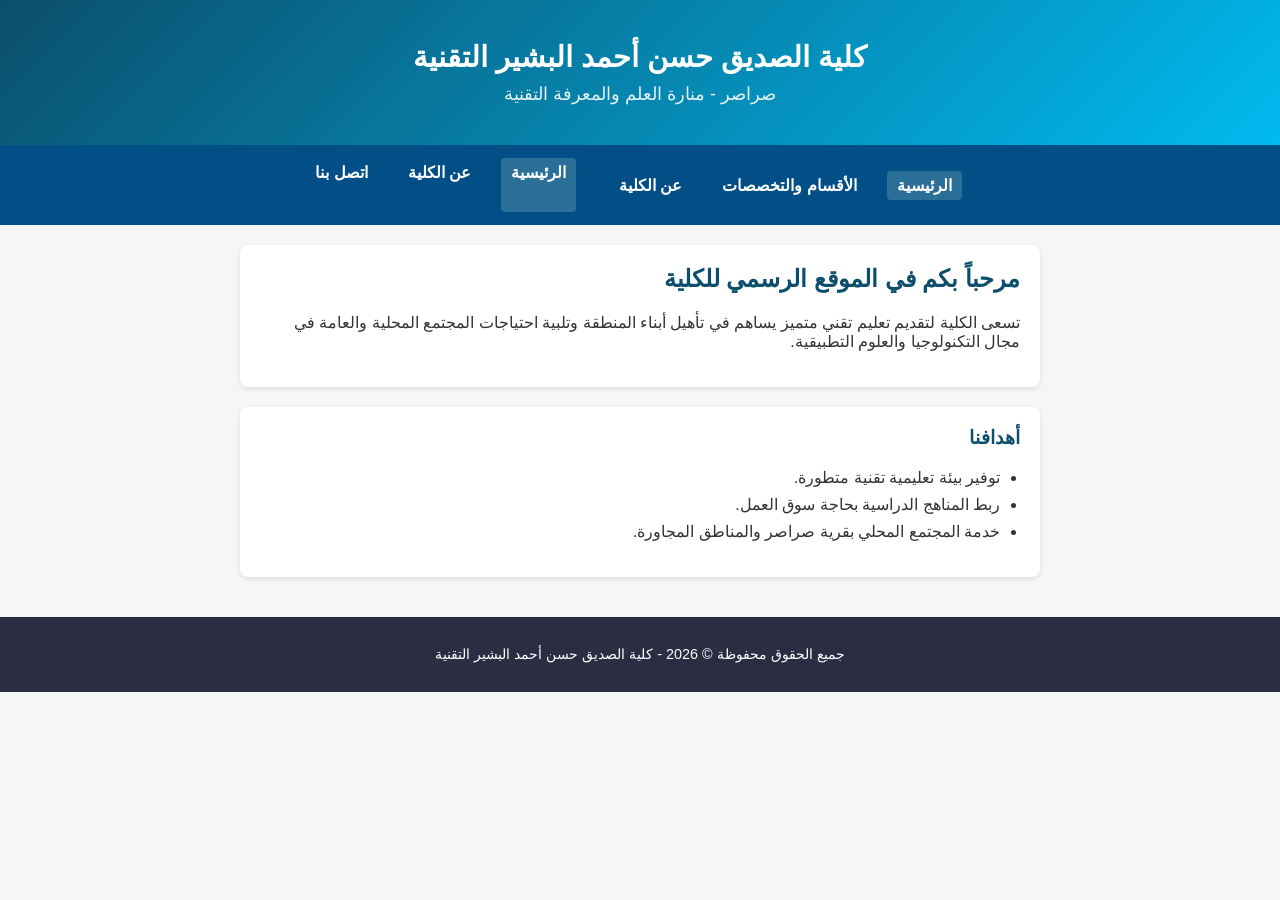
<file: index.html>
<!DOCTYPE html>
<html lang="ar" dir="rtl">
<head>
    <meta charset="UTF-8">
    <meta name="viewport" content="width=device-width, initial-scale=1.0">
    <title>كلية الصديق حسن أحمد البشير التقنية</title>
    <link rel="stylesheet" href="style.css">
</head>
<body>
    <header class="hero">
        <h1>كلية الصديق حسن أحمد البشير التقنية</h1>
        <p>صراصر - منارة العلم والمعرفة التقنية</p>
    </header>

    <nav class="navbar">
    <nav class="navbar">
        <a href="index.html" class="active">الرئيسية</a>
        <a href="departments.html">الأقسام والتخصصات</a>
        <a href="about.html">عن الكلية</a>
    </nav>

        <a href="index.html" class="active">الرئيسية</a>
        <a href="about.html">عن الكلية</a>
        <a href="contact.html">اتصل بنا</a>
    </nav>

    <main class="container">
        <section class="card">
            <h2>مرحباً بكم في الموقع الرسمي للكلية</h2>
            <p>تسعى الكلية لتقديم تعليم تقني متميز يساهم في تأهيل أبناء المنطقة وتلبية احتياجات المجتمع المحلية والعامة في مجال التكنولوجيا والعلوم التطبيقية.</p>
        </section>

        <section class="card">
            <h3>أهدافنا</h3>
            <ul>
                <li>توفير بيئة تعليمية تقنية متطورة.</li>
                <li>ربط المناهج الدراسية بحاجة سوق العمل.</li>
                <li>خدمة المجتمع المحلي بقرية صراصر والمناطق المجاورة.</li>
            </ul>
        </section>
    </main>

    <footer>
        <p>جميع الحقوق محفوظة &copy; 2026 - كلية الصديق حسن أحمد البشير التقنية</p>
    </footer>
</body>
</html>
</file>
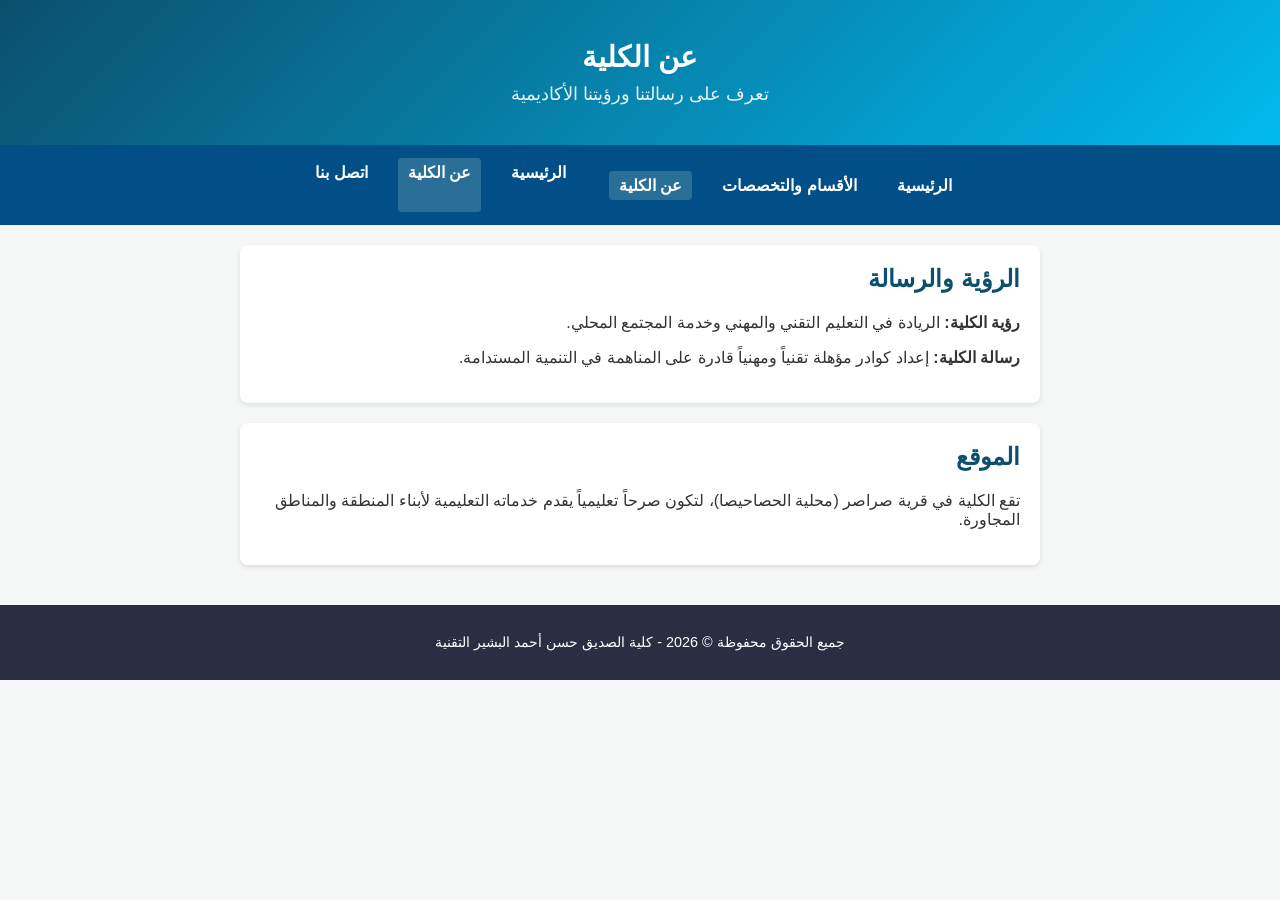
<file: about.html>
<!DOCTYPE html>
<html lang="ar" dir="rtl">
<head>
    <meta charset="UTF-8">
    <meta name="viewport" content="width=device-width, initial-scale=1.0">
    <title>عن الكلية - كلية الصديق حسن أحمد البشير التقنية</title>
    <link rel="stylesheet" href="style.css">
</head>
<body>
    <header class="hero">
        <h1>عن الكلية</h1>
        <p>تعرف على رسالتنا ورؤيتنا الأكاديمية</p>
    </header>

    <nav class="navbar">
    <nav class="navbar">
        <a href="index.html">الرئيسية</a>
        <a href="departments.html">الأقسام والتخصصات</a>
        <a href="about.html" class="active">عن الكلية</a>
    </nav>

        <a href="index.html">الرئيسية</a>
        <a href="about.html" class="active">عن الكلية</a>
        <a href="contact.html">اتصل بنا</a>
    </nav>

    <main class="container">
        <section class="card">
            <h2>الرؤية والرسالة</h2>
            <p><strong>رؤية الكلية:</strong> الريادة في التعليم التقني والمهني وخدمة المجتمع المحلي.</p>
            <p><strong>رسالة الكلية:</strong> إعداد كوادر مؤهلة تقنياً ومهنياً قادرة على المناهمة في التنمية المستدامة.</p>
        </section>

        <section class="card">
            <h2>الموقع</h2>
            <p>تقع الكلية في قرية صراصر (محلية الحصاحيصا)، لتكون صرحاً تعليمياً يقدم خدماته التعليمية لأبناء المنطقة والمناطق المجاورة.</p>
        </section>
    </main>

    <footer>
        <p>جميع الحقوق محفوظة &copy; 2026 - كلية الصديق حسن أحمد البشير التقنية</p>
    </footer>
</body>
</html>
</file>
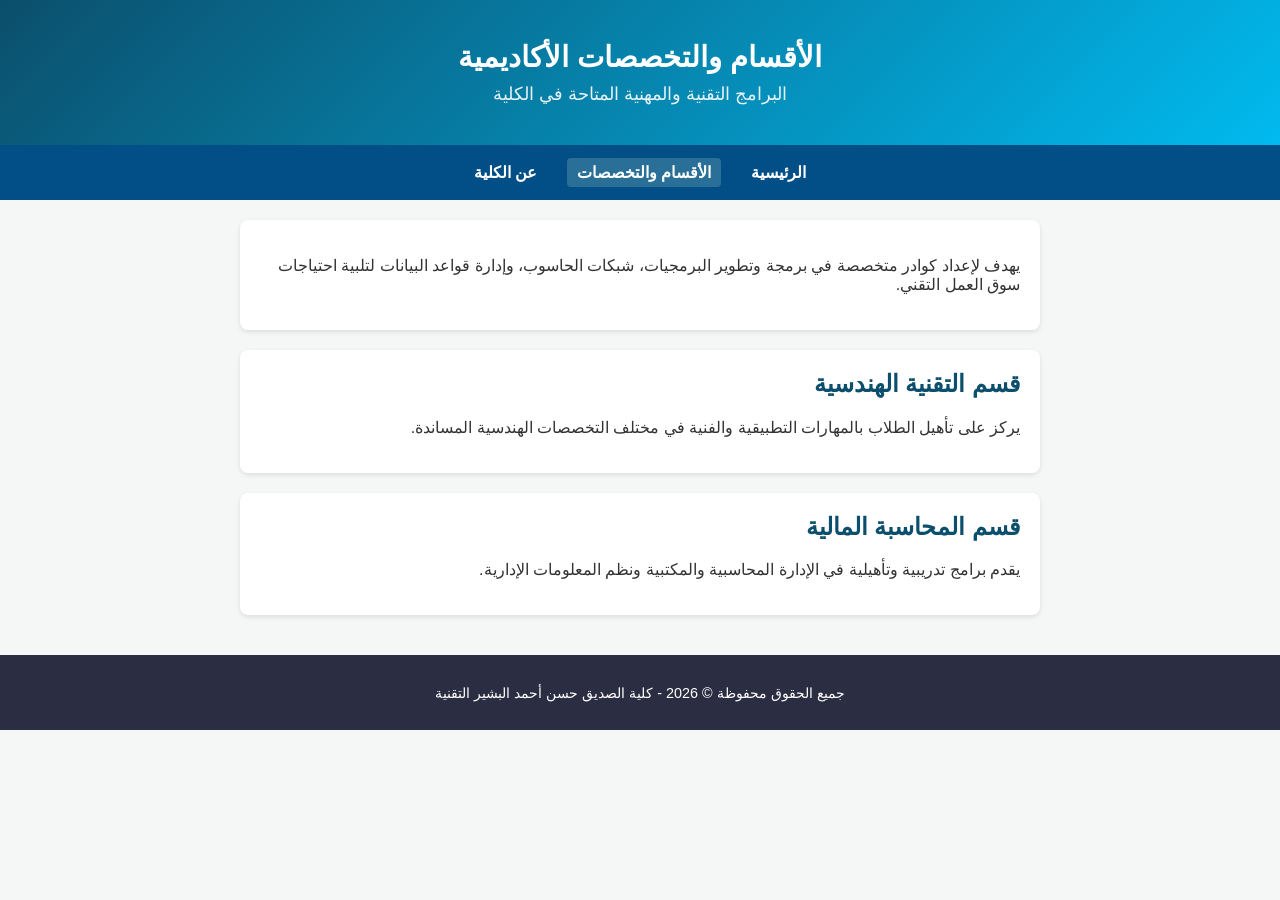
<file: departments.html>
<!DOCTYPE html>
<html lang="ar" dir="rtl">
<head>
    <meta charset="UTF-8">
    <meta name="viewport" content="width=device-width, initial-scale=1.0">
    <title>الأقسام والتخصصات - كلية الصديق حسن أحمد البشير التقنية</title>
    <link rel="stylesheet" href="style.css">
</head>
<body>
    <header class="hero">
        <h1>الأقسام والتخصصات الأكاديمية</h1>
        <p>البرامج التقنية والمهنية المتاحة في الكلية</p>
    </header>

    <nav class="navbar">
        <a href="index.html">الرئيسية</a>
        <a href="departments.html" class="active">الأقسام والتخصصات</a>
        <a href="about.html">عن الكلية</a>
    </nav>

    <main class="container">
        <section class="card">
            <h2قسم تكنولوجيا المعلومات والحاسوب</h2>
            <p>يهدف لإعداد كوادر متخصصة في برمجة وتطوير البرمجيات، شبكات الحاسوب، وإدارة قواعد البيانات لتلبية احتياجات سوق العمل التقني.</p>
        </section>

        <section class="card">
            <h2>قسم التقنية الهندسية</h2>
            <p>يركز على تأهيل الطلاب بالمهارات التطبيقية والفنية في مختلف التخصصات الهندسية المساندة.</p>
        </section>

        <section class="card">
            <h2>قسم المحاسبة المالية</h2>
            <p>يقدم برامج تدريبية وتأهيلية في الإدارة المحاسبية والمكتبية ونظم المعلومات الإدارية.</p>
        </section>
    </main>

    <footer>
        <p>جميع الحقوق محفوظة &copy; 2026 - كلية الصديق حسن أحمد البشير التقنية</p>
    </footer>
</body>
</html>
</file>
<file: style.css>
body {
    font-family: 'Segoe UI', Tahoma, Geneva, Verdana, sans-serif;
    margin: 0;
    padding: 0;
    background-color: #f4f7f6;
    color: #333;
    direction: rtl;
    text-align: right;
}

.hero {
    background: linear-gradient(135deg, #0b4f6c, #01baef);
    color: white;
    text-align: center;
    padding: 2.5rem 1rem;
}

.hero h1 {
    margin: 0 0 10px 0;
    font-size: 1.8rem;
}

.hero p {
    margin: 0;
    font-size: 1.1rem;
    opacity: 0.9;
}

.navbar {
    background-color: #014f86;
    display: flex;
    justify-content: center;
    padding: 0.8rem;
    gap: 20px;
}

.navbar a {
    color: white;
    text-decoration: none;
    font-weight: bold;
    font-size: 1rem;
    padding: 5px 10px;
    border-radius: 4px;
    transition: background 0.3s;
}

.navbar a:hover, .navbar a.active {
    background-color: #2a6f97;
}

.container {
    padding: 20px;
    max-width: 800px;
    margin: auto;
}

.card {
    background: white;
    padding: 20px;
    margin-bottom: 20px;
    border-radius: 8px;
    box-shadow: 0 2px 5px rgba(0,0,0,0.1);
}

.card h2, .card h3 {
    color: #0b4f6c;
    margin-top: 0;
}

ul {
    padding-right: 20px;
}

ul li {
    margin-bottom: 8px;
}

footer {
    text-align: center;
    padding: 15px;
    background-color: #2b2d42;
    color: white;
    font-size: 0.9rem;
    position: relative;
    bottom: 0;
    width: 100%;
    box-sizing: border-box;
}
</file>
